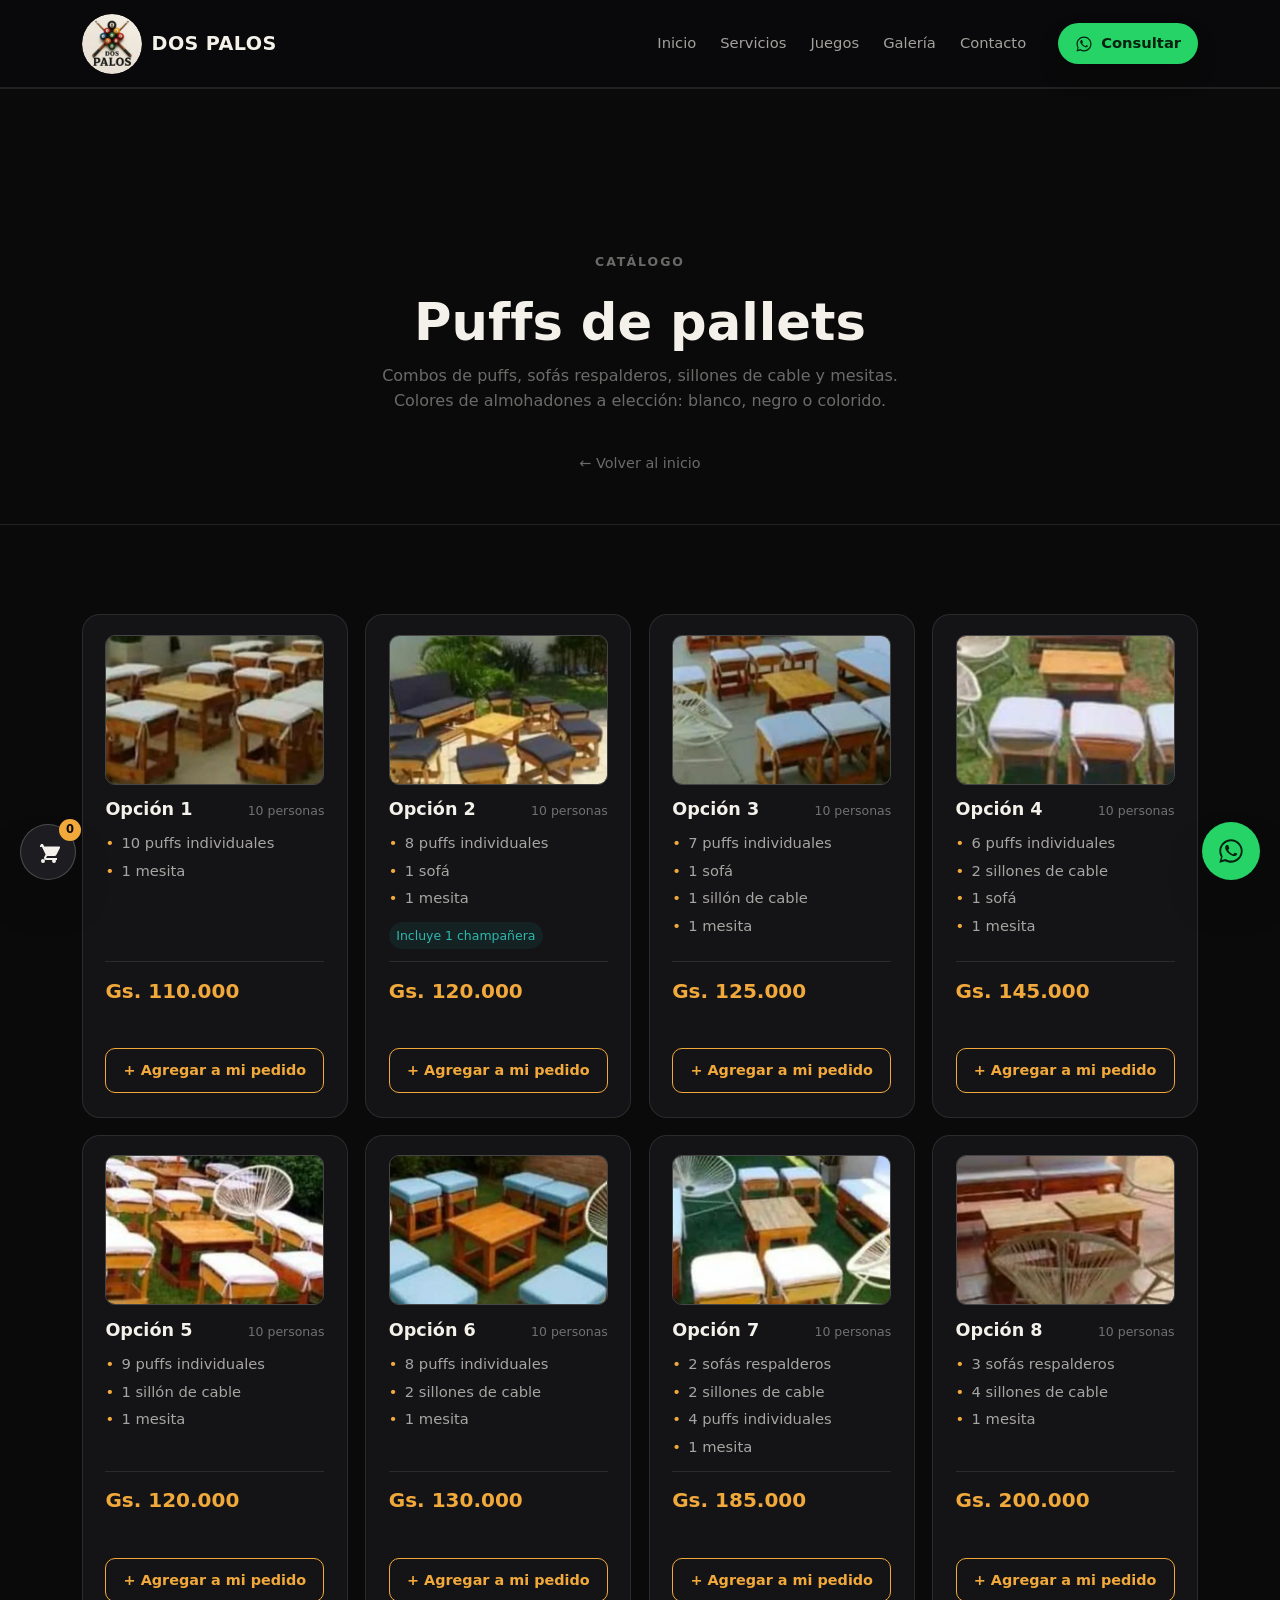
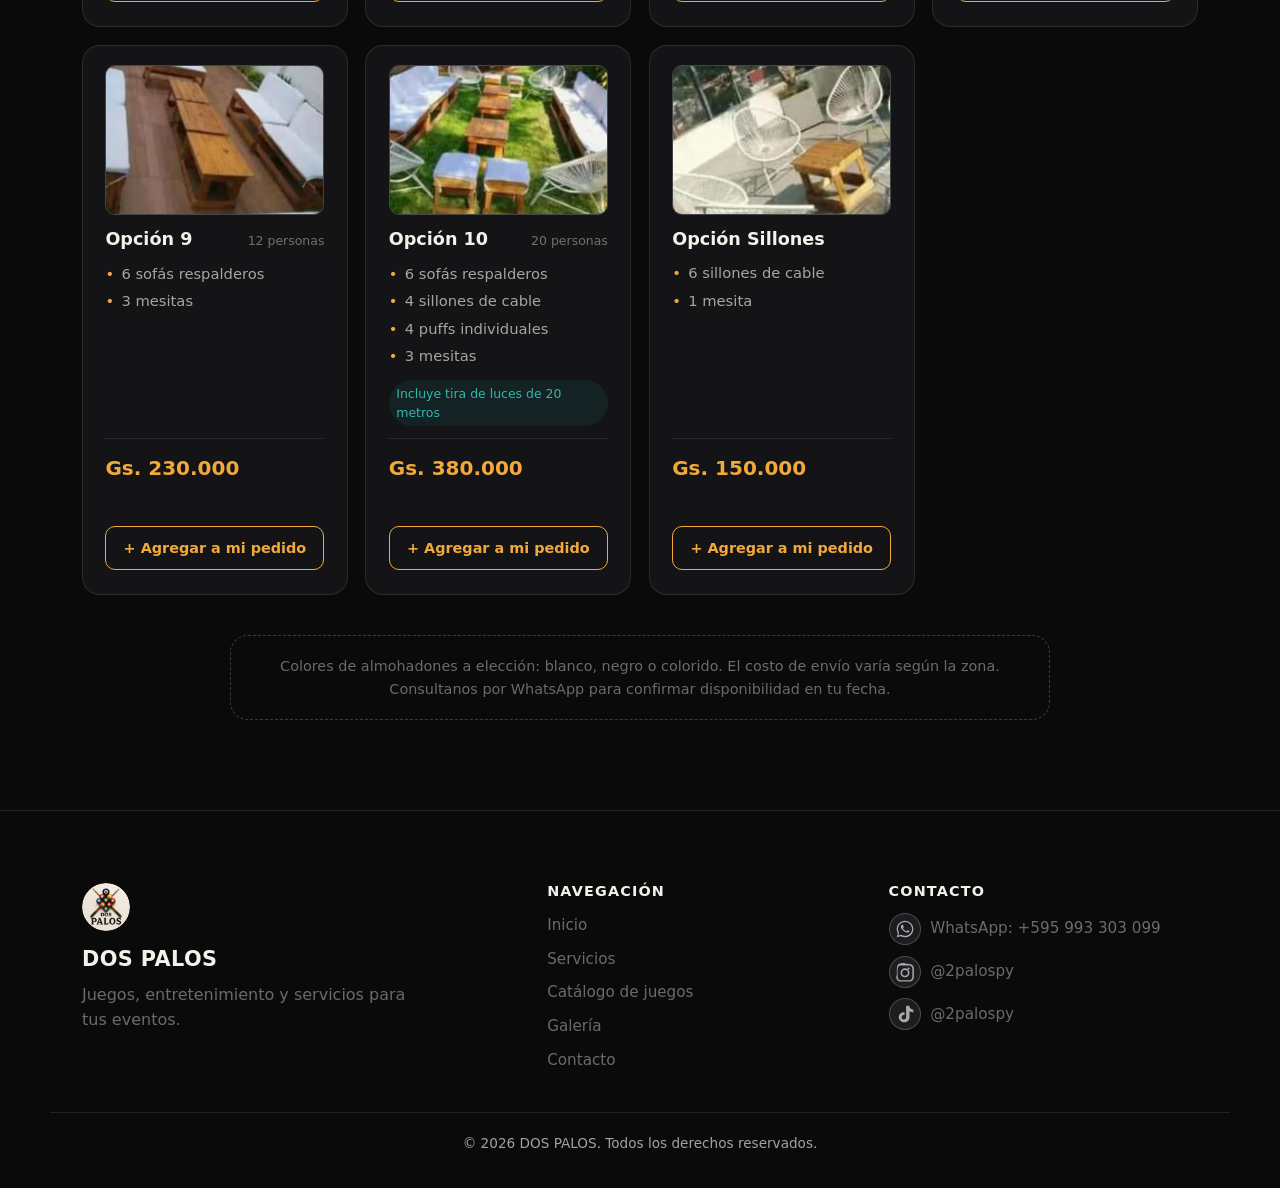
<file: catalogo-puffs.html>
<!DOCTYPE html>
<html lang="es-PY">
<head>
<meta charset="UTF-8">
<meta name="viewport" content="width=device-width, initial-scale=1.0">
<title>Catálogo de Puffs de Pallets | DOS PALOS - Alquiler para Eventos</title>
<meta name="description" content="Opciones de alquiler de puffs de pallets, sofás respalderos, sillones de cable y mesitas para tu evento en Paraguay. Combos desde 10 hasta 20 personas.">
<meta name="keywords" content="alquiler puffs Paraguay, puff de pallet, sillones de cable, sofás para eventos, mobiliario para eventos Paraguay, lounge para fiestas">

<meta property="og:type" content="website">
<meta property="og:title" content="Catálogo de Puffs | DOS PALOS">
<meta property="og:description" content="Combos de puffs de pallets, sofás, sillones de cable y mesitas para tu evento.">
<meta property="og:locale" content="es_PY">
<meta name="theme-color" content="#0A0A0B">

<link rel="stylesheet" href="styles.css">
</head>
<body>

<a class="skip-link" href="#main">Ir al contenido</a>

<!-- ===== HEADER ===== -->
<header class="site-header" id="header">
  <div class="site-header__inner container">
    <a href="index.html" class="brand">
      <span class="brand__mark" aria-hidden="true">
        <img src="img/567178867_17853471231557116_4136609830677038308_n.jpg" alt="" width="50" height="50" />
      </span>
      <span class="brand__name">DOS PALOS</span>
    </a>

    <nav class="main-nav" id="main-nav" aria-label="Navegación principal">
      <ul class="main-nav__list">
        <li><a href="index.html#inicio">Inicio</a></li>
        <li><a href="index.html#servicios">Servicios</a></li>
        <li><a href="catalogo-juegos.html">Juegos</a></li>
        <li><a href="index.html#galeria">Galería</a></li>
        <li><a href="index.html#contacto">Contacto</a></li>
      </ul>
      <a href="https://wa.me/595993303099?text=Hola%20DOS%20PALOS%2C%20quiero%20consultar%20por%20el%20alquiler%20de%20puffs"
         class="btn btn--whatsapp btn--nav" target="_blank" rel="noopener">
        <svg class="icon-wsp" viewBox="0 0 24 24" width="18" height="18" aria-hidden="true"><path fill="currentColor" d="M17.5 14.4c-.3-.1-1.7-.8-1.9-.9-.3-.1-.4-.1-.6.1-.2.3-.7.9-.8 1-.1.2-.3.2-.6.1-.3-.1-1.2-.4-2.3-1.4-.9-.8-1.4-1.7-1.6-2-.2-.3 0-.5.1-.6.1-.1.3-.3.4-.5.1-.1.2-.3.3-.4.1-.2 0-.4 0-.5-.1-.1-.6-1.5-.8-2-.2-.5-.4-.5-.6-.5h-.5c-.2 0-.5.1-.7.3-.2.3-.9.9-.9 2.1 0 1.2.9 2.4 1 2.6.1.2 1.8 2.8 4.4 3.9.6.3 1.1.4 1.5.5.6.2 1.2.2 1.6.1.5-.1 1.5-.6 1.7-1.2.2-.6.2-1.1.2-1.2-.1-.1-.2-.2-.5-.3z"/><path fill="currentColor" d="M12 2C6.5 2 2 6.5 2 12c0 1.9.5 3.6 1.4 5.1L2 22l5.1-1.3c1.4.8 3.1 1.3 4.9 1.3 5.5 0 10-4.5 10-10S17.5 2 12 2zm0 18.2c-1.6 0-3.1-.4-4.4-1.2l-.3-.2-3.3.9.9-3.2-.2-.3C4 14.7 3.6 13.4 3.6 12c0-4.6 3.8-8.4 8.4-8.4s8.4 3.8 8.4 8.4-3.8 8.2-8.4 8.2z"/></svg>
        Consultar
      </a>
    </nav>

    <button class="hamburger" id="hamburger" aria-label="Abrir menú" aria-expanded="false" aria-controls="main-nav">
      <span></span><span></span><span></span>
    </button>
  </div>
</header>

<main id="main">

  <section class="catalog-hero">
    <div class="container">
      <p class="eyebrow">Catálogo</p>
      <h1>Puffs de pallets</h1>
      <p>Combos de puffs, sofás respalderos, sillones de cable y mesitas. Colores de almohadones a elección: blanco, negro o colorido.</p>
      <a href="index.html" class="catalog-back">&larr; Volver al inicio</a>
    </div>
  </section>

  <section class="section">
    <div class="container">
      <div class="combo-grid">

        <article class="combo-card">
          <picture class="combo-card__media">
            <source srcset="img/catalogo/puff-opcion-1.webp" type="image/webp">
            <img src="img/catalogo/puff-opcion-1.jpg" alt="Opción 1: combo de puffs de pallets armado para un evento" width="480" height="480" loading="lazy" decoding="async">
          </picture>
          <div class="combo-card__head">
            <h2 class="combo-card__title">Opción 1</h2>
            <span class="combo-card__capacity">10 personas</span>
          </div>
          <ul class="combo-card__items">
            <li>10 puffs individuales</li>
            <li>1 mesita</li>
          </ul>
          <p class="combo-card__price">Gs. 110.000</p>
          <button type="button" class="combo-card__add" data-cart-item data-id="puff-opcion-1" data-name="Puffs — Opción 1" data-price="110000">+ Agregar a mi pedido</button>
        </article>

        <article class="combo-card">
          <picture class="combo-card__media">
            <source srcset="img/catalogo/puff-opcion-2.webp" type="image/webp">
            <img src="img/catalogo/puff-opcion-2.jpg" alt="Opción 2: combo de puffs de pallets armado para un evento" width="480" height="480" loading="lazy" decoding="async">
          </picture>
          <div class="combo-card__head">
            <h2 class="combo-card__title">Opción 2</h2>
            <span class="combo-card__capacity">10 personas</span>
          </div>
          <ul class="combo-card__items">
            <li>8 puffs individuales</li>
            <li>1 sofá</li>
            <li>1 mesita</li>
          </ul>
          <span class="combo-card__extra">Incluye 1 champañera</span>
          <p class="combo-card__price">Gs. 120.000</p>
          <button type="button" class="combo-card__add" data-cart-item data-id="puff-opcion-2" data-name="Puffs — Opción 2" data-price="120000">+ Agregar a mi pedido</button>
        </article>

        <article class="combo-card">
          <picture class="combo-card__media">
            <source srcset="img/catalogo/puff-opcion-3.webp" type="image/webp">
            <img src="img/catalogo/puff-opcion-3.jpg" alt="Opción 3: combo de puffs de pallets armado para un evento" width="480" height="480" loading="lazy" decoding="async">
          </picture>
          <div class="combo-card__head">
            <h2 class="combo-card__title">Opción 3</h2>
            <span class="combo-card__capacity">10 personas</span>
          </div>
          <ul class="combo-card__items">
            <li>7 puffs individuales</li>
            <li>1 sofá</li>
            <li>1 sillón de cable</li>
            <li>1 mesita</li>
          </ul>
          <p class="combo-card__price">Gs. 125.000</p>
          <button type="button" class="combo-card__add" data-cart-item data-id="puff-opcion-3" data-name="Puffs — Opción 3" data-price="125000">+ Agregar a mi pedido</button>
        </article>

        <article class="combo-card">
          <picture class="combo-card__media">
            <source srcset="img/catalogo/puff-opcion-4.webp" type="image/webp">
            <img src="img/catalogo/puff-opcion-4.jpg" alt="Opción 4: combo de puffs de pallets armado para un evento" width="480" height="480" loading="lazy" decoding="async">
          </picture>
          <div class="combo-card__head">
            <h2 class="combo-card__title">Opción 4</h2>
            <span class="combo-card__capacity">10 personas</span>
          </div>
          <ul class="combo-card__items">
            <li>6 puffs individuales</li>
            <li>2 sillones de cable</li>
            <li>1 sofá</li>
            <li>1 mesita</li>
          </ul>
          <p class="combo-card__price">Gs. 145.000</p>
          <button type="button" class="combo-card__add" data-cart-item data-id="puff-opcion-4" data-name="Puffs — Opción 4" data-price="145000">+ Agregar a mi pedido</button>
        </article>

        <article class="combo-card">
          <picture class="combo-card__media">
            <source srcset="img/catalogo/puff-opcion-5.webp" type="image/webp">
            <img src="img/catalogo/puff-opcion-5.jpg" alt="Opción 5: combo de puffs de pallets armado para un evento" width="480" height="480" loading="lazy" decoding="async">
          </picture>
          <div class="combo-card__head">
            <h2 class="combo-card__title">Opción 5</h2>
            <span class="combo-card__capacity">10 personas</span>
          </div>
          <ul class="combo-card__items">
            <li>9 puffs individuales</li>
            <li>1 sillón de cable</li>
            <li>1 mesita</li>
          </ul>
          <p class="combo-card__price">Gs. 120.000</p>
          <button type="button" class="combo-card__add" data-cart-item data-id="puff-opcion-5" data-name="Puffs — Opción 5" data-price="120000">+ Agregar a mi pedido</button>
        </article>

        <article class="combo-card">
          <picture class="combo-card__media">
            <source srcset="img/catalogo/puff-opcion-6.webp" type="image/webp">
            <img src="img/catalogo/puff-opcion-6.jpg" alt="Opción 6: combo de puffs de pallets armado para un evento" width="480" height="480" loading="lazy" decoding="async">
          </picture>
          <div class="combo-card__head">
            <h2 class="combo-card__title">Opción 6</h2>
            <span class="combo-card__capacity">10 personas</span>
          </div>
          <ul class="combo-card__items">
            <li>8 puffs individuales</li>
            <li>2 sillones de cable</li>
            <li>1 mesita</li>
          </ul>
          <p class="combo-card__price">Gs. 130.000</p>
          <button type="button" class="combo-card__add" data-cart-item data-id="puff-opcion-6" data-name="Puffs — Opción 6" data-price="130000">+ Agregar a mi pedido</button>
        </article>

        <article class="combo-card">
          <picture class="combo-card__media">
            <source srcset="img/catalogo/puff-opcion-7.webp" type="image/webp">
            <img src="img/catalogo/puff-opcion-7.jpg" alt="Opción 7: combo de puffs de pallets armado para un evento" width="480" height="480" loading="lazy" decoding="async">
          </picture>
          <div class="combo-card__head">
            <h2 class="combo-card__title">Opción 7</h2>
            <span class="combo-card__capacity">10 personas</span>
          </div>
          <ul class="combo-card__items">
            <li>2 sofás respalderos</li>
            <li>2 sillones de cable</li>
            <li>4 puffs individuales</li>
            <li>1 mesita</li>
          </ul>
          <p class="combo-card__price">Gs. 185.000</p>
          <button type="button" class="combo-card__add" data-cart-item data-id="puff-opcion-7" data-name="Puffs — Opción 7" data-price="185000">+ Agregar a mi pedido</button>
        </article>

        <article class="combo-card">
          <picture class="combo-card__media">
            <source srcset="img/catalogo/puff-opcion-8.webp" type="image/webp">
            <img src="img/catalogo/puff-opcion-8.jpg" alt="Opción 8: combo de puffs de pallets armado para un evento" width="480" height="480" loading="lazy" decoding="async">
          </picture>
          <div class="combo-card__head">
            <h2 class="combo-card__title">Opción 8</h2>
            <span class="combo-card__capacity">10 personas</span>
          </div>
          <ul class="combo-card__items">
            <li>3 sofás respalderos</li>
            <li>4 sillones de cable</li>
            <li>1 mesita</li>
          </ul>
          <p class="combo-card__price">Gs. 200.000</p>
          <button type="button" class="combo-card__add" data-cart-item data-id="puff-opcion-8" data-name="Puffs — Opción 8" data-price="200000">+ Agregar a mi pedido</button>
        </article>

        <article class="combo-card">
          <picture class="combo-card__media">
            <source srcset="img/catalogo/puff-opcion-9.webp" type="image/webp">
            <img src="img/catalogo/puff-opcion-9.jpg" alt="Opción 9: combo de puffs de pallets armado para un evento" width="480" height="480" loading="lazy" decoding="async">
          </picture>
          <div class="combo-card__head">
            <h2 class="combo-card__title">Opción 9</h2>
            <span class="combo-card__capacity">12 personas</span>
          </div>
          <ul class="combo-card__items">
            <li>6 sofás respalderos</li>
            <li>3 mesitas</li>
          </ul>
          <p class="combo-card__price">Gs. 230.000</p>
          <button type="button" class="combo-card__add" data-cart-item data-id="puff-opcion-9" data-name="Puffs — Opción 9" data-price="230000">+ Agregar a mi pedido</button>
        </article>

        <article class="combo-card">
          <picture class="combo-card__media">
            <source srcset="img/catalogo/puff-opcion-10.webp" type="image/webp">
            <img src="img/catalogo/puff-opcion-10.jpg" alt="Opción 10: combo de puffs de pallets armado para un evento" width="480" height="480" loading="lazy" decoding="async">
          </picture>
          <div class="combo-card__head">
            <h2 class="combo-card__title">Opción 10</h2>
            <span class="combo-card__capacity">20 personas</span>
          </div>
          <ul class="combo-card__items">
            <li>6 sofás respalderos</li>
            <li>4 sillones de cable</li>
            <li>4 puffs individuales</li>
            <li>3 mesitas</li>
          </ul>
          <span class="combo-card__extra">Incluye tira de luces de 20 metros</span>
          <p class="combo-card__price">Gs. 380.000</p>
          <button type="button" class="combo-card__add" data-cart-item data-id="puff-opcion-10" data-name="Puffs — Opción 10" data-price="380000">+ Agregar a mi pedido</button>
        </article>

        <article class="combo-card">
          <picture class="combo-card__media">
            <source srcset="img/catalogo/puff-opcion-sillones.webp" type="image/webp">
            <img src="img/catalogo/puff-opcion-sillones.jpg" alt="Opción Sillones: combo de puffs de pallets armado para un evento" width="480" height="480" loading="lazy" decoding="async">
          </picture>
          <div class="combo-card__head">
            <h2 class="combo-card__title">Opción Sillones</h2>
          </div>
          <ul class="combo-card__items">
            <li>6 sillones de cable</li>
            <li>1 mesita</li>
          </ul>
          <p class="combo-card__price">Gs. 150.000</p>
          <button type="button" class="combo-card__add" data-cart-item data-id="puff-opcion-sillones" data-name="Puffs — Opción Sillones" data-price="150000">+ Agregar a mi pedido</button>
        </article>

      </div>

      <p class="catalog-note">
        Colores de almohadones a elección: blanco, negro o colorido.
        El costo de envío varía según la zona. Consultanos por WhatsApp para confirmar disponibilidad en tu fecha.
      </p>
    </div>
  </section>

</main>

<!-- ===== FOOTER ===== -->
<footer class="site-footer">
  <div class="container site-footer__grid">
    <div class="site-footer__brand">
      <span class="brand__mark brand__mark--footer" aria-hidden="true">
        <img src="img/567178867_17853471231557116_4136609830677038308_n.jpg" alt="" width="48" height="48" loading="lazy">
      </span>
      <span class="brand__name">DOS PALOS</span>
      <p>Juegos, entretenimiento y servicios para tus eventos.</p>
    </div>

    <div class="site-footer__col">
      <h3>Navegación</h3>
      <ul>
        <li><a href="index.html#inicio">Inicio</a></li>
        <li><a href="index.html#servicios">Servicios</a></li>
        <li><a href="catalogo-juegos.html">Catálogo de juegos</a></li>
        <li><a href="index.html#galeria">Galería</a></li>
        <li><a href="index.html#contacto">Contacto</a></li>
      </ul>
    </div>

    <div class="site-footer__col">
      <h3>Contacto</h3>
      <ul>
        <li><a href="https://wa.me/595993303099" target="_blank" rel="noopener" class="footer-social">
          <span class="footer-social__icon footer-social__icon--wsp" aria-hidden="true">
            <svg viewBox="0 0 24 24" width="20" height="20"><path fill="currentColor" d="M17.5 14.4c-.3-.1-1.7-.8-1.9-.9-.3-.1-.4-.1-.6.1-.2.3-.7.9-.8 1-.1.2-.3.2-.6.1-.3-.1-1.2-.4-2.3-1.4-.9-.8-1.4-1.7-1.6-2-.2-.3 0-.5.1-.6.1-.1.3-.3.4-.5.1-.1.2-.3.3-.4.1-.2 0-.4 0-.5-.1-.1-.6-1.5-.8-2-.2-.5-.4-.5-.6-.5h-.5c-.2 0-.5.1-.7.3-.2.3-.9.9-.9 2.1 0 1.2.9 2.4 1 2.6.1.2 1.8 2.8 4.4 3.9.6.3 1.1.4 1.5.5.6.2 1.2.2 1.6.1.5-.1 1.5-.6 1.7-1.2.2-.6.2-1.1.2-1.2-.1-.1-.2-.2-.5-.3z"/><path fill="currentColor" d="M12 2C6.5 2 2 6.5 2 12c0 1.9.5 3.6 1.4 5.1L2 22l5.1-1.3c1.4.8 3.1 1.3 4.9 1.3 5.5 0 10-4.5 10-10S17.5 2 12 2zm0 18.2c-1.6 0-3.1-.4-4.4-1.2l-.3-.2-3.3.9.9-3.2-.2-.3C4 14.7 3.6 13.4 3.6 12c0-4.6 3.8-8.4 8.4-8.4s8.4 3.8 8.4 8.4-3.8 8.2-8.4 8.2z"/></svg>
          </span>
          WhatsApp: +595 993 303 099
        </a></li>
        <li><a href="https://instagram.com/2palospy" target="_blank" rel="noopener" class="footer-social footer-social--instagram">
          <span class="footer-social__icon footer-social__icon--ig" aria-hidden="true">
            <svg viewBox="0 0 24 24" width="20" height="20"><path fill="currentColor" d="M12 2.2c3.2 0 3.58.01 4.85.07 1.17.05 1.97.24 2.43.4a4.9 4.9 0 0 1 1.77 1.15 4.9 4.9 0 0 1 1.15 1.77c.16.46.35 1.26.4 2.43.06 1.27.07 1.65.07 4.85s-.01 3.58-.07 4.85c-.05 1.17-.24 1.97-.4 2.43a4.9 4.9 0 0 1-1.15 1.77 4.9 4.9 0 0 1-1.77 1.15c-.46.16-1.26.35-2.43.4-1.27.06-1.65.07-4.85.07s-3.58-.01-4.85-.07c-1.17-.05-1.97-.24-2.43-.4a4.9 4.9 0 0 1-1.77-1.15 4.9 4.9 0 0 1-1.15-1.77c-.16-.46-.35-1.26-.4-2.43C2.21 15.58 2.2 15.2 2.2 12s.01-3.58.07-4.85c.05-1.17.24-1.97.4-2.43a4.9 4.9 0 0 1 1.15-1.77A4.9 4.9 0 0 1 5.59 1.8c.46-.16 1.26-.35 2.43-.4C9.29 1.34 9.67 1.33 12 1.33Zm0 1.98c-3.16 0-3.51.01-4.75.07-.96.04-1.48.2-1.83.34-.46.18-.79.39-1.13.73-.34.34-.55.67-.73 1.13-.14.35-.3.87-.34 1.83-.06 1.24-.07 1.59-.07 4.75s.01 3.51.07 4.75c.04.96.2 1.48.34 1.83.18.46.39.79.73 1.13.34.34.67.55 1.13.73.35.14.87.3 1.83.34 1.24.06 1.59.07 4.75.07s3.51-.01 4.75-.07c.96-.04 1.48-.2 1.83-.34.46-.18.79-.39 1.13-.73.34-.34.55-.67.73-1.13.14-.35.3-.87.34-1.83.06-1.24.07-1.59.07-4.75s-.01-3.51-.07-4.75c-.04-.96-.2-1.48-.34-1.83a3 3 0 0 0-.73-1.13 3 3 0 0 0-1.13-.73c-.35-.14-.87-.3-1.83-.34-1.24-.06-1.59-.07-4.75-.07Zm0 3.4a5.42 5.42 0 1 1 0 10.84 5.42 5.42 0 0 1 0-10.84Zm0 1.98a3.44 3.44 0 1 0 0 6.88 3.44 3.44 0 0 0 0-6.88Zm5.64-1.7a1.27 1.27 0 1 1-2.53 0 1.27 1.27 0 0 1 2.53 0Z"/></svg>
          </span>
          @2palospy
        </a></li>
        <li><a href="https://tiktok.com/@2palospy" target="_blank" rel="noopener" class="footer-social footer-social--tiktok">
          <span class="footer-social__icon footer-social__icon--tiktok" aria-hidden="true">
            <svg viewBox="0 0 24 24" width="20" height="20"><path fill="currentColor" d="M16.7 2h-3.4v13.9c0 1.5-1.2 2.7-2.7 2.7a2.7 2.7 0 0 1-2.7-2.7 2.7 2.7 0 0 1 2.7-2.7c.3 0 .6.05.9.13v-3.5c-.3-.04-.6-.06-.9-.06-3.4 0-6.1 2.75-6.1 6.13S7.9 22 11.3 22s6.1-2.75 6.1-6.13V8.8a8.3 8.3 0 0 0 4.6 1.4V6.8a4.9 4.9 0 0 1-3.4-1.4A4.9 4.9 0 0 1 17.2 2h-.5Z"/></svg>
          </span>
          @2palospy
        </a></li>
      </ul>
    </div>
  </div>
  <div class="site-footer__bottom container">
    <p>© <span id="year"></span> DOS PALOS. Todos los derechos reservados.</p>
  </div>
</footer>

<!-- ===== CARRITO DE SELECCIÓN ===== -->
<div class="cart-overlay" id="cartOverlay"></div>
<div class="cart-panel" id="cartPanel" aria-hidden="true">
  <div class="cart-panel__inner">
    <div class="cart-panel__head">
      <h3>Tu selección</h3>
      <button type="button" class="cart-panel__close" id="cartClose" aria-label="Cerrar carrito">&times;</button>
    </div>
    <div class="cart-panel__list" id="cartList">
      <p class="cart-panel__empty" id="cartEmpty">Todavía no agregaste nada. Elegí las opciones que te interesan y tocá "Agregar a mi pedido".</p>
    </div>
    <div class="cart-panel__footer">
      <div class="cart-panel__total">
        <span>Total estimado</span>
        <strong id="cartTotal">Gs. 0</strong>
      </div>
      <button type="button" class="btn btn--whatsapp btn--lg cart-panel__cta" id="cartWhatsapp" disabled>
        <svg class="icon-wsp" viewBox="0 0 24 24" width="20" height="20" aria-hidden="true"><path fill="currentColor" d="M17.5 14.4c-.3-.1-1.7-.8-1.9-.9-.3-.1-.4-.1-.6.1-.2.3-.7.9-.8 1-.1.2-.3.2-.6.1-.3-.1-1.2-.4-2.3-1.4-.9-.8-1.4-1.7-1.6-2-.2-.3 0-.5.1-.6.1-.1.3-.3.4-.5.1-.1.2-.3.3-.4.1-.2 0-.4 0-.5-.1-.1-.6-1.5-.8-2-.2-.5-.4-.5-.6-.5h-.5c-.2 0-.5.1-.7.3-.2.3-.9.9-.9 2.1 0 1.2.9 2.4 1 2.6.1.2 1.8 2.8 4.4 3.9.6.3 1.1.4 1.5.5.6.2 1.2.2 1.6.1.5-.1 1.5-.6 1.7-1.2.2-.6.2-1.1.2-1.2-.1-.1-.2-.2-.5-.3z"/><path fill="currentColor" d="M12 2C6.5 2 2 6.5 2 12c0 1.9.5 3.6 1.4 5.1L2 22l5.1-1.3c1.4.8 3.1 1.3 4.9 1.3 5.5 0 10-4.5 10-10S17.5 2 12 2zm0 18.2c-1.6 0-3.1-.4-4.4-1.2l-.3-.2-3.3.9.9-3.2-.2-.3C4 14.7 3.6 13.4 3.6 12c0-4.6 3.8-8.4 8.4-8.4s8.4 3.8 8.4 8.4-3.8 8.2-8.4 8.2z"/></svg>
        Solicitar por WhatsApp
      </button>
      <button type="button" class="cart-panel__clear" id="cartClear" hidden>Vaciar selección</button>
    </div>
  </div>
</div>
<button type="button" class="cart-float" id="cartFloat" aria-label="Ver mi selección">
  <svg viewBox="0 0 24 24" width="24" height="24" aria-hidden="true"><path fill="currentColor" d="M7 4h-2l-1 2v1h2l3.6 7.59-1.35 2.44C7.52 18.37 8.48 20 10 20h11v-2H10l1.1-2h7.45c.75 0 1.41-.41 1.75-1.03L23.9 7.94A1 1 0 0 0 23 6.5H8.21l-.94-2H7zM7 19a2 2 0 1 0 0 4 2 2 0 0 0 0-4zm11 0a2 2 0 1 0 0 4 2 2 0 0 0 0-4z"/></svg>
  <span class="cart-float__badge" id="cartBadge" hidden>0</span>
</button>

<!-- ===== WHATSAPP FLOTANTE ===== -->

<a href="https://wa.me/595993303099?text=Hola%20DOS%20PALOS%2C%20quiero%20consultar%20por%20el%20alquiler%20de%20puffs"
   class="wsp-float" target="_blank" rel="noopener" aria-label="Consultar por WhatsApp">
  <svg viewBox="0 0 24 24" width="28" height="28" aria-hidden="true"><path fill="currentColor" d="M17.5 14.4c-.3-.1-1.7-.8-1.9-.9-.3-.1-.4-.1-.6.1-.2.3-.7.9-.8 1-.1.2-.3.2-.6.1-.3-.1-1.2-.4-2.3-1.4-.9-.8-1.4-1.7-1.6-2-.2-.3 0-.5.1-.6.1-.1.3-.3.4-.5.1-.1.2-.3.3-.4.1-.2 0-.4 0-.5-.1-.1-.6-1.5-.8-2-.2-.5-.4-.5-.6-.5h-.5c-.2 0-.5.1-.7.3-.2.3-.9.9-.9 2.1 0 1.2.9 2.4 1 2.6.1.2 1.8 2.8 4.4 3.9.6.3 1.1.4 1.5.5.6.2 1.2.2 1.6.1.5-.1 1.5-.6 1.7-1.2.2-.6.2-1.1.2-1.2-.1-.1-.2-.2-.5-.3z"/><path fill="currentColor" d="M12 2C6.5 2 2 6.5 2 12c0 1.9.5 3.6 1.4 5.1L2 22l5.1-1.3c1.4.8 3.1 1.3 4.9 1.3 5.5 0 10-4.5 10-10S17.5 2 12 2zm0 18.2c-1.6 0-3.1-.4-4.4-1.2l-.3-.2-3.3.9.9-3.2-.2-.3C4 14.7 3.6 13.4 3.6 12c0-4.6 3.8-8.4 8.4-8.4s8.4 3.8 8.4 8.4-3.8 8.2-8.4 8.2z"/></svg>
</a>

<script src="script.js"></script>
</body>
</html>
</file>
<file: styles.css>
/* =========================================================
   DOS PALOS — landing page
   Estilo editorial oscuro inspirado en Vanta Supply:
   fondo casi negro continuo, tipografía grande, secciones
   numeradas (§0X), tarjetas con borde fino, acento de color
   usado con moderación.
========================================================= */
:root{
  /* color base — oscuro continuo */
  --bg:#0A0A0B;
  --bg-raised:#141417;
  --bg-raised-2:#1C1C21;
  --line:rgba(243,241,234,0.10);
  --line-strong:rgba(243,241,234,0.22);

  --ink:#F3F1EA;
  --ink-soft:rgba(243,241,234,0.66);
  --ink-faint:rgba(243,241,234,0.42);

  /* acentos — usados con moderación, no como fondo */
  --gold:#F2A93B;
  --pink:#D6336C;
  --pink-dark:#B02457;
  --teal:#2FB8AE;
  --whatsapp:#25D366;
  --whatsapp-dark:#1DA851;

  --white:#FFFFFF;
  --night:#0A0A0B; /* alias usado por el header/occasions existentes */

  /* type */
  --font-display:'Baloo 2', system-ui, sans-serif;
  --font-body:'Work Sans', system-ui, sans-serif;

  /* layout */
  --container-w:1180px;
  --radius-sm:10px;
  --radius-md:18px;
  --radius-lg:32px;
  --gap:clamp(1rem, 2vw, 1.75rem);

  --shadow-soft: 0 12px 30px -14px rgba(0,0,0,0.55);
  --shadow-lift: 0 24px 48px -18px rgba(0,0,0,0.7);
}

/* =========================================================
   Reset
========================================================= */
*,*::before,*::after{ box-sizing:border-box; }
html{ scroll-behavior:smooth; max-width:100%; overflow-x:hidden; }
section[id], main [id]{ scroll-margin-top:84px; }
@media (prefers-reduced-motion: reduce){
  html{ scroll-behavior:auto; }
  *,*::before,*::after{ animation-duration:0.01ms !important; animation-iteration-count:1 !important; transition-duration:0.01ms !important; }
}
body{
  margin:0;
  width:100%;
  max-width:100%;
  overflow-x:hidden;
  font-family:var(--font-body);
  color:var(--ink-soft);
  background:var(--bg);
  -webkit-font-smoothing:antialiased;
  line-height:1.55;
}
img{ max-width:100%; display:block; }
a{ color:inherit; text-decoration:none; }
ul,ol{ margin:0; padding:0; list-style:none; }
h1,h2,h3{ font-family:var(--font-display); margin:0 0 0.5em; line-height:1.12; color:var(--ink); font-weight:700; }
p{ margin:0 0 1em; color:var(--ink-soft); }
button{ font:inherit; background:none; border:none; cursor:pointer; color:inherit; }

.container{
  width:100%;
  max-width:var(--container-w);
  margin-inline:auto;
  padding-inline:clamp(1.25rem, 4vw, 2rem);
}

.skip-link{
  position:absolute; left:-999px; top:0; background:var(--gold); color:var(--bg);
  padding:0.75rem 1.25rem; z-index:999; border-radius:0 0 var(--radius-sm) 0; font-weight:700;
}
.skip-link:focus{ left:0; }

:focus-visible{ outline:2px solid var(--gold); outline-offset:2px; }

/* =========================================================
   Eyebrow — etiquetas de sección numeradas
========================================================= */
.eyebrow{
  display:inline-block;
  font-family:var(--font-body); font-weight:700; font-size:0.78rem;
  letter-spacing:0.16em; text-transform:uppercase;
  color:var(--gold); margin-bottom:1rem;
}
.eyebrow--light{ color:rgba(255,255,255,0.85); }

/* =========================================================
   Buttons
========================================================= */
.btn{
  display:inline-flex; align-items:center; gap:0.55em;
  font-family:var(--font-display); font-weight:600;
  padding:0.85em 1.5em; border-radius:999px;
  transition:transform 0.18s ease, box-shadow 0.18s ease, background-color 0.18s ease, border-color 0.18s ease;
  white-space:nowrap;
}
.btn--lg{ padding:1em 1.9em; font-size:1.05rem; }
.btn--whatsapp{ background:var(--whatsapp); color:#06210F; box-shadow:var(--shadow-soft); }
.btn--whatsapp:hover{ background:var(--whatsapp-dark); transform:translateY(-2px); box-shadow:var(--shadow-lift); }
.btn--ghost{ background:transparent; color:var(--ink); border:1px solid var(--line-strong); }
.btn--ghost:hover{ background:rgba(255,255,255,0.06); border-color:var(--ink); }
.btn--nav{ padding:0.6em 1.15em; font-size:0.92rem; }

@media (max-width:420px){
  .btn{ white-space:normal; text-align:center; max-width:100%; }
  .hero__actions .btn, .cta-band .btn{ width:100%; justify-content:center; }
}

/* =========================================================
   Header
========================================================= */
.site-header{
  position:sticky; top:0; z-index:100;
  background:rgba(10,10,11,0.82);
  backdrop-filter:blur(10px);
  border-bottom:1px solid var(--line);
}
.site-header__inner{
  display:flex; align-items:center; justify-content:space-between;
  padding-block:0.85rem;
}
.brand{ display:flex; align-items:center; gap:0.6rem; color:var(--ink); }
.brand__mark{ color:var(--gold); display:flex; border-radius:50%; overflow:hidden; flex-shrink:0; }
.brand__mark img{ width:60px; height:60px; object-fit:cover; border-radius:50%; }
.brand__name{ font-family:var(--font-display); font-weight:700; font-size:1.2rem; letter-spacing:0.02em; color:var(--ink); }

.main-nav{ display:flex; align-items:center; gap:2rem; }
.main-nav__list{ display:flex; gap:1.5rem; }
.main-nav__list a{ color:var(--ink-soft); font-weight:500; font-size:0.92rem; transition:color 0.15s ease; }
.main-nav__list a:hover{ color:var(--gold); }

.hamburger{
  display:none; flex-direction:column; justify-content:center; gap:5px;
  width:40px; height:40px; padding:8px;
}
.hamburger span{ display:block; height:2px; width:100%; background:var(--ink); border-radius:2px; transition:transform 0.25s ease, opacity 0.25s ease; }
.hamburger[aria-expanded="true"] span:nth-child(1){ transform:translateY(7px) rotate(45deg); }
.hamburger[aria-expanded="true"] span:nth-child(2){ opacity:0; }
.hamburger[aria-expanded="true"] span:nth-child(3){ transform:translateY(-7px) rotate(-45deg); }

@media (max-width: 880px){
  .hamburger{ display:flex; }
  .main-nav{
    position:fixed; inset:64px 0 0 0; height:calc(100vh - 64px);
    flex-direction:column; align-items:flex-start; justify-content:flex-start;
    background:var(--bg); padding:2rem clamp(1.25rem,6vw,2rem);
    transform:translateX(100%); transition:transform 0.3s ease;
    gap:2rem; border-top:1px solid var(--line);
  }
  .main-nav.is-open{ transform:translateX(0); }
  .main-nav__list{ flex-direction:column; gap:1.5rem; width:100%; }
  .main-nav__list a{ font-size:1.2rem; }
  .btn--nav{ width:100%; justify-content:center; }
}

/* =========================================================
   Parallax band — bloque reutilizable de fondo fijo a pantalla
   completa para secciones tipo hero / franja de contexto / CTA
========================================================= */
.parallax-band{ position:relative; overflow:hidden; isolation:isolate; }
.parallax-band__bg{
  position:absolute; inset:0; z-index:0;
  background-size:cover; background-position:center; background-repeat:no-repeat;
  background-attachment:fixed; /* fondo fijo mientras el contenido se desplaza encima */
  transform:scale(1.08); /* evita bordes visibles al usar background-attachment:fixed */
  filter:saturate(1.05) contrast(1.02) brightness(1.05);
  will-change:transform;
}
.parallax-band__overlay{ position:absolute; inset:0; z-index:1; }
.parallax-band__content{ position:relative; z-index:2; }

/* Los fondos "fixed" no son fiables en iOS/touch: se reemplazan por scroll normal
   y el parallax sutil lo aporta el JS (translateY) en esos dispositivos. */
@media (hover:none), (pointer:coarse){
  .parallax-band__bg{ background-attachment:scroll; transform:scale(1.02); }
}
@media (prefers-reduced-motion:reduce){
  .parallax-band__bg{ background-attachment:scroll; transform:none !important; }
}

/* =========================================================
   Hero — se funde con el fondo oscuro de la página
========================================================= */
.hero{
  min-height:min(92vh, 780px);
  display:flex; align-items:center; justify-content:center;
  color:var(--ink); text-align:center;
}
.hero__scrim{
  background:linear-gradient(180deg, rgba(10,10,11,0.42) 0%, rgba(10,10,11,0.6) 55%, var(--bg) 100%);
}
.hero__confetti{ position:absolute; inset:0; z-index:1; pointer-events:none; overflow:hidden; }
.confetti{
  position:absolute; width:10px; height:16px; border-radius:3px; opacity:0.7;
  animation:drift 9s ease-in-out infinite;
}
.confetti--1{ top:12%; left:8%; background:var(--gold); animation-delay:0s; }
.confetti--2{ top:22%; left:82%; background:var(--pink); animation-delay:1.5s; transform:rotate(20deg); }
.confetti--3{ top:55%; left:18%; background:var(--teal); animation-delay:3s; transform:rotate(-15deg); }
.confetti--4{ top:8%; left:48%; background:var(--pink); animation-delay:4.5s; }
.confetti--5{ top:65%; left:70%; background:var(--gold); animation-delay:2s; transform:rotate(35deg); }
@keyframes drift{
  0%,100%{ transform:translateY(0) rotate(0deg); }
  50%{ transform:translateY(18px) rotate(12deg); }
}

.hero__content{ position:relative; z-index:2; padding-block:clamp(3rem, 8vw, 5rem); max-width:760px; margin-inline:auto; display:flex; flex-direction:column; align-items:center; }
.hero__title{
  font-size:clamp(2.4rem, 6vw, 4.4rem);
  color:var(--ink);
  max-width:14ch;
  letter-spacing:-0.01em;
}
.hero__subtitle{
  font-size:clamp(1.05rem, 2vw, 1.25rem);
  color:var(--ink-soft);
  max-width:46ch;
  margin-inline:auto;
}
.hero__actions{ display:flex; flex-wrap:wrap; justify-content:center; gap:1rem; margin-top:1.75rem; }
.hero__trust{
  margin-top:2.5rem; padding-top:1.5rem; border-top:1px solid var(--line);
  font-size:0.85rem; letter-spacing:0.03em; color:var(--ink-faint);
}

/* =========================================================
   Section heading
========================================================= */
.section-heading{ max-width:620px; margin-bottom:clamp(2rem,4vw,3rem); }
.section-heading h2{ font-size:clamp(1.7rem, 3.2vw, 2.5rem); }
.section-heading--center{ margin-inline:auto; text-align:center; max-width:700px; }
.section-heading__note{ font-size:0.85rem; font-style:italic; opacity:0.6; }

section{ padding-block:clamp(3.5rem, 7vw, 6rem); border-top:1px solid var(--line); }
.hero{ border-top:none; }

/* =========================================================
   Benefits
========================================================= */
.benefits{ background:var(--bg); }
.benefits__intro{ max-width:640px; margin-bottom:clamp(2rem,4vw,3rem); }
.benefits__grid{ display:grid; grid-template-columns:repeat(3, 1fr); gap:var(--gap); }
.benefit-card{
  background:var(--bg-raised); border:1px solid var(--line); border-radius:var(--radius-md);
  padding:clamp(1.5rem,3vw,2.2rem);
  transition:border-color 0.2s ease, transform 0.2s ease;
}
.benefit-card:hover{ border-color:var(--line-strong); transform:translateY(-3px); }
.benefit-card__icon{ font-size:1.9rem; display:inline-flex; align-items:center; justify-content:center;
  width:48px; height:48px; border-radius:50%; background:var(--bg-raised-2); margin-bottom:1rem; }
.benefit-card h3{ font-size:1.1rem; margin-bottom:0.4em; }
.benefit-card p{ margin:0; }

@media (max-width:760px){
  .benefits__grid{ grid-template-columns:1fr; }
}

/* =========================================================
   Services
========================================================= */
.services{ background:var(--bg); }
.services__grid{
  display:grid; grid-template-columns:repeat(3, 1fr); gap:var(--gap);
}
.service-card{
  background:var(--bg-raised); border:1px solid var(--line); border-radius:var(--radius-md); overflow:hidden;
  display:flex; flex-direction:column;
  transition:transform 0.2s ease, border-color 0.2s ease;
}
.service-card:hover{ transform:translateY(-4px); border-color:var(--gold); }
.service-card__media{ aspect-ratio:4/3; overflow:hidden; border-bottom:1px solid var(--line); }
.service-card__media img{ width:100%; height:100%; object-fit:cover; filter:saturate(0.9); transition:filter 0.3s ease; }
.service-card:hover .service-card__media img{ filter:saturate(1.1); }
.service-card__body{ padding:1.4rem 1.5rem 1.6rem; display:flex; flex-direction:column; gap:0.35rem; }
.service-card__body h3{ font-size:1.15rem; color:var(--ink); }
.service-card__cta{
  margin-top:0.6rem; font-weight:700; color:var(--gold);
  align-self:flex-start; transition:color 0.15s ease;
}
.service-card__cta:hover{ color:var(--pink); }

@media (max-width:960px){
  .services__grid{ grid-template-columns:repeat(2, 1fr); }
}
@media (max-width:600px){
  .services__grid{ grid-template-columns:repeat(3, 1fr); gap:0.5rem; }
  .service-card{ border-radius:var(--radius-sm); }
  .service-card__media{ aspect-ratio:1/1; }
  .service-card__body{ padding:0.55rem 0.5rem 0.65rem; gap:0.2rem; }
  .service-card__body h3{ font-size:0.72rem; line-height:1.25; }
  .service-card__body p{ display:none; }
  .service-card__cta{ font-size:0.7rem; margin-top:0.2rem; }
}
@media (max-width:360px){
  .services__grid{ gap:0.4rem; }
  .service-card__body{ padding:0.45rem 0.4rem 0.55rem; }
  .service-card__body h3{ font-size:0.66rem; }
  .service-card__cta{ font-size:0.62rem; }
}

/* =========================================================
   Occasions
========================================================= */
.occasions{ padding-block:clamp(5rem, 12vw, 8rem); }
.occasions__overlay{ background:linear-gradient(180deg, rgba(10,10,11,0.45) 0%, rgba(10,10,11,0.62) 100%); }
.occasions__grid{
  display:flex; flex-wrap:wrap; justify-content:center; gap:0.9rem;
}
.occasion-chip{
  display:flex; align-items:center; gap:0.6rem;
  background:var(--bg-raised); color:var(--ink);
  padding:0.75rem 1.3rem; border-radius:999px; font-weight:500;
  border:1px solid var(--line);
  transition:border-color 0.2s ease;
}
.occasion-chip:hover{ border-color:var(--gold); }
.occasion-chip span{ font-size:1.2rem; }

/* =========================================================
   Gallery — grilla tipo "contact sheet"
========================================================= */
.gallery{ background:var(--bg); }
.gallery__grid{
  display:grid;
  grid-template-columns:repeat(6, 1fr);
  grid-template-rows:repeat(5, 1fr);
  gap:2px; height:clamp(380px, 90vw, 620px);
  padding:0 clamp(1.25rem,4vw,2rem) 1rem;
}
.gallery__item{ margin:0; overflow:hidden; border:1px solid var(--line); position:relative; }
/* Mosaico: grande arriba-izq, dos apiladas arriba-der, angosta + ancha abajo */
.gallery__item--1{ grid-column:1 / 4; grid-row:1 / 4; }
.gallery__item--2{ grid-column:4 / 7; grid-row:1 / 3; }
.gallery__item--3{ grid-column:4 / 7; grid-row:3 / 4; }
.gallery__item--4{ grid-column:1 / 3; grid-row:4 / 6; }
.gallery__item--5{ grid-column:3 / 7; grid-row:4 / 6; }
.gallery__zoom{ display:block; width:100%; height:100%; padding:0; cursor:zoom-in; position:relative; }
.gallery__zoom::after{
  content:'\002B'; /* + */
  position:absolute; top:50%; left:50%; transform:translate(-50%,-50%) scale(0.6);
  width:44px; height:44px; border-radius:50%; display:flex; align-items:center; justify-content:center;
  background:rgba(10,10,11,0.65); color:var(--ink); font-size:1.6rem; line-height:1;
  opacity:0; transition:opacity 0.25s ease, transform 0.25s ease; pointer-events:none;
}
.gallery__zoom:hover::after, .gallery__zoom:focus-visible::after{ opacity:1; transform:translate(-50%,-50%) scale(1); }
.gallery__item img{ width:100%; height:100%; object-fit:cover; filter:grayscale(0.35) saturate(0.9); transition:transform 0.4s ease, filter 0.4s ease; }
.gallery__zoom:hover img, .gallery__zoom:focus-visible img{ transform:scale(1.06); filter:grayscale(0) saturate(1.1); }

@media (min-width:960px){
  .gallery__grid{ height:clamp(420px, 45vw, 560px); }
}

/* Lightbox */
.lightbox{
  position:fixed; inset:0; z-index:300;
  display:flex; align-items:center; justify-content:center;
  background:rgba(6,6,7,0.92); backdrop-filter:blur(4px);
  opacity:0; visibility:hidden; transition:opacity 0.25s ease, visibility 0.25s ease;
  padding:clamp(1rem,5vw,3rem);
}
.lightbox.is-open{ opacity:1; visibility:visible; }
.lightbox__figure{ margin:0; max-width:min(92vw, 1100px); max-height:88vh; }
.lightbox__img{
  max-width:100%; max-height:88vh; width:auto; height:auto;
  border-radius:var(--radius-sm); box-shadow:var(--shadow-lift);
  object-fit:contain;
}
.lightbox__close{
  position:absolute; top:clamp(0.75rem,3vw,1.75rem); right:clamp(0.75rem,3vw,1.75rem);
  width:44px; height:44px; border-radius:50%;
  display:flex; align-items:center; justify-content:center;
  background:rgba(255,255,255,0.08); color:var(--ink); font-size:1.6rem; line-height:1;
  border:1px solid var(--line-strong); transition:background-color 0.2s ease, border-color 0.2s ease;
}
.lightbox__close:hover{ background:rgba(255,255,255,0.16); border-color:var(--ink); }

/* =========================================================
   Steps
========================================================= */
.steps{ background:var(--bg); }
.steps__list{ display:grid; grid-template-columns:repeat(3,1fr); gap:var(--gap); counter-reset:step; }
.step{
  background:var(--bg-raised); border:1px solid var(--line); border-radius:var(--radius-md); padding:clamp(1.5rem,3vw,2.2rem);
  position:relative;
}
.step__number{
  font-family:var(--font-display); font-weight:800; font-size:2rem;
  color:var(--gold); display:block; margin-bottom:0.5rem;
}
.step h3{ font-size:1.1rem; }

@media (max-width:760px){
  .steps__list{ grid-template-columns:1fr; }
}

/* =========================================================
   CTA band — tarjeta destacada sobre fondo oscuro
========================================================= */
.cta-band{ padding-block:clamp(6rem, 14vw, 9rem); }
.cta-band__overlay{ background:linear-gradient(180deg, rgba(10,10,11,0.32) 0%, rgba(10,10,11,0.5) 100%); }
.cta-band__inner{
  display:flex; flex-direction:column; align-items:center; gap:0.4rem; text-align:center;
  background:rgba(20,20,23,0.9); backdrop-filter:blur(6px);
  border:1px solid var(--line-strong); border-radius:var(--radius-lg);
  padding:clamp(2.5rem,6vw,4rem) clamp(1.5rem,5vw,3rem);
  position:relative; overflow:hidden; margin-inline:auto; max-width:760px;
}
.cta-band__inner::before{
  content:''; position:absolute; top:0; left:0; right:0; height:3px;
  background:linear-gradient(90deg, var(--gold), var(--pink), var(--teal));
}
.cta-band h2{ font-size:clamp(1.8rem, 3.5vw, 2.6rem); }
.cta-band p{ max-width:520px; margin-inline:auto; }
.cta-band .btn--whatsapp{ margin-top:0.6rem; }
.cta-band__phone{ margin-top:0.6rem; font-weight:600; letter-spacing:0.02em; color:var(--ink-soft); }

/* =========================================================
   Testimonials
========================================================= */
.testimonials{ background:var(--bg); }
.testimonials__grid{ display:grid; grid-template-columns:repeat(3,1fr); gap:var(--gap); }
.testimonial-card{
  background:var(--bg-raised); border:1px solid var(--line); border-radius:var(--radius-md); padding:clamp(1.5rem,3vw,2rem);
  margin:0;
}
.testimonial-card__stars{ color:var(--gold); letter-spacing:0.15em; margin-bottom:0.6rem; }
.testimonial-card p{ color:var(--ink); font-style:italic; }
.testimonial-card cite{ display:block; margin-top:0.8rem; font-style:normal; font-weight:600; color:var(--ink-faint); font-size:0.9rem; }

@media (max-width:900px){
  .testimonials__grid{ grid-template-columns:1fr; }
}

/* =========================================================
   FAQ — lista plana con divisores, numerada Q0X
========================================================= */
.faq{ background:var(--bg); }
.faq__list{ max-width:760px; margin-inline:auto; display:flex; flex-direction:column; gap:0.85rem; }
.faq-item{
  background:var(--bg-raised); border:1px solid var(--line); border-radius:var(--radius-md);
  overflow:hidden; transition:border-color 0.2s ease, background-color 0.2s ease;
}
.faq-item:hover{ border-color:var(--line-strong); }
.faq-item:has(.faq-item__question[aria-expanded="true"]){ border-color:var(--gold); background:var(--bg-raised-2); }
.faq-item__question{
  width:100%; display:flex; justify-content:space-between; align-items:center; gap:1rem;
  padding:1.15rem 1.3rem; font-weight:600; text-align:left; font-size:1rem; color:var(--ink);
}
.faq-item__num{
  font-family:var(--font-body); font-weight:700; color:var(--gold);
  font-size:0.78rem; letter-spacing:0.06em; margin-right:0.9rem;
  background:rgba(242,169,59,0.12); padding:0.2em 0.55em; border-radius:999px;
}
.faq-item__icon{
  font-size:1.2rem; color:var(--gold); transition:transform 0.25s ease, background-color 0.2s ease;
  flex-shrink:0; margin-left:1rem; width:32px; height:32px; border-radius:50%;
  display:flex; align-items:center; justify-content:center; background:var(--bg-raised-2);
}
.faq-item__question[aria-expanded="true"] .faq-item__icon{ transform:rotate(45deg); background:var(--gold); color:var(--bg); }
.faq-item__answer{ max-height:0; overflow:hidden; transition:max-height 0.28s ease; padding:0 1.3rem; }
.faq-item__answer p{ padding-bottom:1.3rem; margin:0; padding-left:2.6rem; border-top:1px solid var(--line); padding-top:0.9rem; }

/* =========================================================
   Footer
========================================================= */
.site-footer{ background:var(--bg); color:var(--ink-faint); padding-top:clamp(3rem,6vw,4.5rem); border-top:1px solid var(--line); }
.site-footer__grid{ display:grid; grid-template-columns:1.4fr 1fr 1fr; gap:2rem; padding-bottom:2.5rem; }
.site-footer__brand .brand__name{ color:var(--ink); font-size:1.3rem; }
.site-footer__brand p{ color:var(--ink-faint); margin-top:0.5rem; max-width:32ch; }

.site-footer__brand{ display:flex; flex-direction:column; align-items:flex-start; }
.brand__mark--footer{ width:48px; height:48px; border-radius:50%; overflow:hidden; margin-bottom:0.75rem; }
.brand__mark--footer img{ width:100%; height:100%; object-fit:cover; border-radius:50%; }

.site-footer__col h3{ color:var(--ink); font-size:0.9rem; margin-bottom:0.9rem; text-transform:uppercase; letter-spacing:0.08em; }
.site-footer__col ul{ display:flex; flex-direction:column; gap:0.55rem; }
.site-footer__col a{ color:var(--ink-faint); font-size:0.95rem; transition:color 0.15s ease; }
.site-footer__col a:hover{ color:var(--gold); }
.footer-social{ display:inline-flex; align-items:center; gap:0.6rem; }
.footer-social__icon{
  display:inline-flex; align-items:center; justify-content:center;
  width:32px; height:32px; border-radius:50%; flex-shrink:0;
  background:var(--bg-raised-2); color:var(--ink-soft);
  border:1px solid var(--line-strong); transition:background-color 0.2s ease, color 0.2s ease, border-color 0.2s ease;
}
.footer-social:hover .footer-social__icon--wsp{ background:var(--whatsapp); color:#06210F; border-color:var(--whatsapp); }
.footer-social:hover .footer-social__icon--ig{ background:linear-gradient(45deg,#F2A93B,#D6336C,#B02457); color:#FFF; border-color:transparent; }
.footer-social:hover .footer-social__icon--tiktok{ background:var(--ink); color:var(--bg); border-color:var(--ink); }
.site-footer__bottom{ border-top:1px solid var(--line); padding-block:1.25rem; font-size:0.85rem; text-align:center; }

@media (max-width:760px){
  .site-footer__grid{ grid-template-columns:1fr; justify-items:center; text-align:center; }
  .site-footer__brand{ align-items:center; }
  .site-footer__col{ display:flex; flex-direction:column; align-items:center; }
  .site-footer__col ul{ align-items:center; }
}

/* =========================================================
   WhatsApp float button
========================================================= */
.wsp-float{
  position:fixed; right:1.25rem; bottom:1.25rem; z-index:200;
  width:58px; height:58px; border-radius:50%;
  background:var(--whatsapp); color:#06210F;
  display:flex; align-items:center; justify-content:center;
  box-shadow:var(--shadow-lift);
  animation:pulse 2.4s ease-in-out infinite;
}
.wsp-float:hover{ background:var(--whatsapp-dark); }
@keyframes pulse{
  0%,100%{ box-shadow:0 0 0 0 rgba(37,211,102,0.45), var(--shadow-lift); }
  50%{ box-shadow:0 0 0 10px rgba(37,211,102,0), var(--shadow-lift); }
}

/* =========================================================
   Scroll reveal — variantes + stagger
========================================================= */
.reveal{
  opacity:0; transform:translateY(22px);
  transition:opacity 0.6s cubic-bezier(.16,.8,.3,1), transform 0.6s cubic-bezier(.16,.8,.3,1);
  transition-delay:var(--reveal-delay, 0ms);
}
.reveal.is-visible{ opacity:1; transform:none; }

/* variantes opcionales — agregar junto a .reveal en el HTML */
.reveal--left{ transform:translateX(-28px); }
.reveal--left.is-visible{ transform:none; }
.reveal--right{ transform:translateX(28px); }
.reveal--right.is-visible{ transform:none; }
.reveal--zoom{ transform:scale(0.92); }
.reveal--zoom.is-visible{ transform:none; }

@media (prefers-reduced-motion:reduce){
  .reveal{ transition-delay:0ms !important; }
}

/* =========================================================
   Catálogo (sección de índice + páginas catalogo-*.html)
========================================================= */
.catalog-teaser{ background:var(--bg-raised); }
.catalog-teaser__grid{
  display:grid; grid-template-columns:repeat(2, 1fr); gap:1.25rem;
}
.catalog-teaser__card{
  display:flex; flex-direction:column; justify-content:space-between; gap:1.1rem;
  padding:1.75rem 1.6rem; border:1px solid var(--line); border-radius:var(--radius-md);
  background:var(--bg-raised-2); transition:transform 0.25s ease, border-color 0.25s ease;
}
.catalog-teaser__card:hover{ transform:translateY(-4px); border-color:var(--gold); }
.catalog-teaser__card h3{ font-size:1.3rem; color:var(--ink); margin:0; }
.catalog-teaser__card p{ margin:0; color:var(--ink-faint); font-size:0.95rem; }
.catalog-teaser__tag{
  align-self:flex-start; font-size:0.72rem; letter-spacing:0.08em; text-transform:uppercase;
  color:var(--gold); background:rgba(242,169,59,0.12); padding:0.3em 0.7em; border-radius:999px;
}

/* Cabecera de página de catálogo */
.catalog-hero{ padding-block:clamp(10rem, 12vw, 8rem) clamp(2rem, 5vw, 3rem); background:var(--bg); text-align:center; }
.catalog-hero h1{ font-size:clamp(2rem, 5vw, 3.2rem); color:var(--ink); margin:0.4rem 0 0.8rem; }
.catalog-hero p{ max-width:56ch; margin-inline:auto; color:var(--ink-faint); }
.catalog-back{
  display:inline-flex; align-items:center; gap:0.45rem; margin-top:1.4rem;
  font-size:0.9rem; color:var(--ink-faint); transition:color 0.2s ease;
}
.catalog-back:hover{ color:var(--gold); }

/* Listado de precios (juegos) */
.price-list{ max-width:820px; margin-inline:auto; display:flex; flex-direction:column; gap:0.7rem; }
.price-row{
  display:flex; align-items:center; justify-content:space-between; gap:1rem;
  padding:1.05rem 1.3rem; border:1px solid var(--line); border-radius:var(--radius-md);
  background:var(--bg-raised); transition:border-color 0.2s ease, background-color 0.2s ease;
}
.price-row:hover{ border-color:var(--gold); background:var(--bg-raised-2); }
.price-row__name{ font-weight:600; color:var(--ink); font-size:1.02rem; }
.price-row__note{ display:block; font-weight:400; font-size:0.83rem; color:var(--ink-faint); margin-top:0.15rem; }
.price-row__value{ font-weight:700; color:var(--gold); white-space:nowrap; font-size:1.02rem; }

/* Tarjetas de combos (puffs) */
.combo-grid{
  display:grid; grid-template-columns:repeat(auto-fill, minmax(260px, 1fr)); gap:1.1rem;
}
.combo-card{
  display:flex; flex-direction:column; gap:0.75rem;
  padding:1.4rem 1.4rem 1.5rem; border:1px solid var(--line); border-radius:var(--radius-md);
  background:var(--bg-raised); transition:transform 0.25s ease, border-color 0.25s ease;
}
.combo-card:hover{ transform:translateY(-4px); border-color:var(--gold); }
.combo-card__head{ display:flex; align-items:baseline; justify-content:space-between; gap:0.75rem; }
.combo-card__title{ font-size:1.1rem; color:var(--ink); margin:0; }
.combo-card__capacity{ font-size:0.78rem; color:var(--ink-faint); white-space:nowrap; }
.combo-card__items{ display:flex; flex-direction:column; gap:0.3rem; margin:0; padding:0; list-style:none; }
.combo-card__items li{ font-size:0.92rem; color:var(--ink-soft); padding-left:1rem; position:relative; }
.combo-card__items li::before{ content:'\2022'; position:absolute; left:0; color:var(--gold); }
.combo-card__price{
  margin-top:auto; padding-top:0.85rem; border-top:1px solid var(--line);
  font-size:1.25rem; font-weight:700; color:var(--gold);
}
.combo-card__price span{ font-size:0.78rem; font-weight:400; color:var(--ink-faint); margin-left:0.3rem; }
.combo-card__extra{
  font-size:0.78rem; color:var(--teal); background:rgba(18,135,127,0.12);
  padding:0.3em 0.6em; border-radius:999px; align-self:flex-start;
}
.catalog-note{
  max-width:820px; margin:2.5rem auto 0; padding:1.2rem 1.4rem;
  border:1px dashed var(--line-strong); border-radius:var(--radius-md);
  font-size:0.9rem; color:var(--ink-faint); text-align:center;
}

@media (max-width:760px){
  .catalog-teaser__grid{ grid-template-columns:1fr; }
  .price-row{ flex-direction:column; align-items:flex-start; gap:0.4rem; }
}

@media (max-width:600px){
  .combo-grid{ grid-template-columns:repeat(2, 1fr); gap:0.7rem; }
  .combo-card{ padding:0.85rem 0.85rem 1rem; gap:0.55rem; border-radius:var(--radius-sm); }
  .combo-card__media img{ height:auto; aspect-ratio:4/3; }
  .combo-card__head{ flex-direction:column; align-items:flex-start; gap:0.15rem; }
  .combo-card__title{ font-size:0.92rem; line-height:1.25; }
  .combo-card__capacity{ font-size:0.72rem; }
  .combo-card__items li{ font-size:0.8rem; }
  .combo-card__desc{ font-size:0.8rem; }
  .combo-card__extra{ font-size:0.68rem; padding:0.25em 0.5em; }
  .combo-card__price{
    margin-top:auto; padding-top:0.6rem; border-top:1px solid var(--line);
    font-size:1rem; line-height:1.2;
  }
  .combo-card__price span{ font-size:0.68rem; margin-left:0.2rem; }
}

@media (max-width:360px){
  .combo-grid{ gap:0.5rem; }
  .combo-card{ padding:0.7rem 0.7rem 0.85rem; }
  .combo-card__title{ font-size:0.85rem; }
  .combo-card__items li, .combo-card__desc{ font-size:0.75rem; }
  .combo-card__price{ font-size:0.92rem; }
}

/* ---- Miniaturas en las tarjetas de catálogo ---- */
.price-row__media{
  width:58px; height:58px; flex-shrink:0;
  border-radius:var(--radius-sm); object-fit:cover;
  border:1px solid var(--line-strong);
}
.price-row__name{ flex:1; }

.combo-card__media{ display:block; margin:-0.2rem 0 0.2rem; }
.combo-card__media img{
  width:100%; height:150px; object-fit:cover;
  border-radius:var(--radius-sm); border:1px solid var(--line-strong);
  transition:transform 0.3s ease;
}
.combo-card:hover .combo-card__media img{ transform:scale(1.03); }

@media (max-width:760px){
  .price-row{ flex-direction:row; align-items:center; flex-wrap:wrap; }
  .price-row__media{ width:52px; height:52px; }
  .price-row__value{ width:100%; padding-left:calc(52px + 1rem); }
  .combo-card__media img{ height:180px; }
}

/* ---- Descripción en tarjetas de catálogo (juegos) ---- */
.combo-card__desc{
  margin:0; font-size:0.92rem; color:var(--ink-soft); line-height:1.5;
}

/* =========================================================
   Carrito de selección (catálogos)
========================================================= */
.combo-card__add{
  margin-top:0.6rem; width:100%; padding:0.7em 1em;
  border-radius:var(--radius-sm); border:1px solid var(--gold);
  background:transparent; color:var(--gold); font-weight:700; font-size:0.9rem;
  cursor:pointer; transition:background-color 0.2s ease, color 0.2s ease, transform 0.15s ease;
}
.combo-card__add:hover{ background:var(--gold); color:var(--bg); }
.combo-card__add.is-added{ background:var(--whatsapp); border-color:var(--whatsapp); color:#06210F; }

/* Botón flotante del carrito (esquina inferior izquierda) */
.cart-float{
  position:fixed; left:1.25rem; bottom:1.25rem; z-index:250;
  width:56px; height:56px; border-radius:50%;
  display:flex; align-items:center; justify-content:center;
  background:var(--bg-raised-2); border:1px solid var(--line-strong); color:var(--ink);
  cursor:pointer; box-shadow:var(--shadow-lift); transition:transform 0.2s ease, border-color 0.2s ease;
}
.cart-float:hover{ transform:translateY(-3px); border-color:var(--gold); }
.cart-float__badge{
  position:absolute; top:-6px; right:-6px; min-width:22px; height:22px; padding:0 5px;
  border-radius:999px; background:var(--gold); color:var(--bg);
  font-size:0.72rem; font-weight:700; display:flex; align-items:center; justify-content:center;
}

/* Overlay + panel lateral */
.cart-overlay{
  position:fixed; inset:0; z-index:260; background:rgba(6,6,7,0.6);
  opacity:0; visibility:hidden; transition:opacity 0.25s ease, visibility 0.25s ease;
}
.cart-overlay.is-open{ opacity:1; visibility:visible; }

.cart-panel{
  position:fixed; top:0; right:0; bottom:0; z-index:270;
  width:min(400px, 100vw); background:var(--bg-raised); border-left:1px solid var(--line-strong);
  transform:translateX(100%); transition:transform 0.3s ease;
  display:flex; flex-direction:column;
}
.cart-panel.is-open{ transform:translateX(0); }
.cart-panel__inner{ display:flex; flex-direction:column; height:100%; }
.cart-panel__head{
  display:flex; align-items:center; justify-content:space-between;
  padding:1.3rem 1.4rem; border-bottom:1px solid var(--line);
}
.cart-panel__head h3{ margin:0; font-size:1.15rem; color:var(--ink); }
.cart-panel__close{
  width:36px; height:36px; border-radius:50%; display:flex; align-items:center; justify-content:center;
  font-size:1.4rem; color:var(--ink-faint); background:transparent; border:1px solid var(--line-strong);
}
.cart-panel__close:hover{ color:var(--ink); border-color:var(--ink); }
.cart-panel__list{ flex:1; overflow-y:auto; padding:1rem 1.4rem; display:flex; flex-direction:column; gap:0.85rem; }
.cart-panel__empty{ color:var(--ink-faint); font-size:0.92rem; text-align:center; margin-top:2rem; }
.cart-panel__item{
  display:grid; grid-template-columns:1fr auto auto; align-items:center; gap:0.6rem;
  padding-bottom:0.85rem; border-bottom:1px solid var(--line);
}
.cart-panel__item-info{ display:flex; flex-direction:column; gap:0.15rem; min-width:0; }
.cart-panel__item-name{ font-size:0.92rem; font-weight:600; color:var(--ink); }
.cart-panel__item-price{ font-size:0.78rem; color:var(--ink-faint); }
.cart-panel__item-qty{ display:flex; align-items:center; gap:0.5rem; }
.cart-qty-btn{
  width:26px; height:26px; border-radius:50%; border:1px solid var(--line-strong);
  background:var(--bg-raised-2); color:var(--ink); font-size:1rem; line-height:1;
  display:flex; align-items:center; justify-content:center;
}
.cart-qty-btn:hover{ border-color:var(--gold); color:var(--gold); }
.cart-panel__item-remove{
  width:26px; height:26px; border-radius:50%; display:flex; align-items:center; justify-content:center;
  color:var(--ink-faint); font-size:1.1rem; background:transparent;
}
.cart-panel__item-remove:hover{ color:var(--pink); }
.cart-panel__footer{ padding:1.2rem 1.4rem 1.4rem; border-top:1px solid var(--line); display:flex; flex-direction:column; gap:0.8rem; }
.cart-panel__total{ display:flex; align-items:baseline; justify-content:space-between; }
.cart-panel__total span{ color:var(--ink-faint); font-size:0.9rem; }
.cart-panel__total strong{ font-size:1.3rem; color:var(--gold); }
.cart-panel__cta{ width:100%; justify-content:center; }
.cart-panel__cta:disabled{ opacity:0.5; cursor:not-allowed; }
.cart-panel__clear{
  align-self:center; font-size:0.82rem; color:var(--ink-faint); background:transparent; border:none;
  text-decoration:underline; text-underline-offset:3px;
}
.cart-panel__clear:hover{ color:var(--pink); }

@media (max-width:480px){
  .cart-panel{ width:100vw; }
  .cart-float{ left:1rem; bottom:1rem; width:50px; height:50px; }
}

/* =========================================================
   Micro-interacciones y feedback amigable
========================================================= */

/* Respuesta táctil al presionar botones */
.btn:active,
.combo-card__add:active,
.cart-qty-btn:active,
.catalog-back:active{ transform:scale(0.96); }

.combo-card__add{ transition:background-color 0.2s ease, color 0.2s ease, transform 0.15s ease, border-color 0.2s ease; }
.cart-qty-btn{ transition:border-color 0.15s ease, color 0.15s ease, transform 0.15s ease; }

/* El carrito "salta" al agregar un producto, para confirmar la acción sin texto extra */
@keyframes cartFloatBump{
  0%{ transform:scale(1); }
  35%{ transform:scale(1.18) rotate(-6deg); }
  65%{ transform:scale(0.94) rotate(3deg); }
  100%{ transform:scale(1) rotate(0); }
}
.cart-float.is-bumping{ animation:cartFloatBump 0.45s ease; }

@keyframes cartBadgePop{
  0%{ transform:scale(0.4); opacity:0; }
  60%{ transform:scale(1.25); opacity:1; }
  100%{ transform:scale(1); }
}
.cart-float__badge.is-popping{ animation:cartBadgePop 0.3s ease; }

/* Los ítems entran suavemente al listado del carrito en vez de aparecer de golpe */
@keyframes cartItemIn{
  from{ opacity:0; transform:translateY(8px); }
  to{ opacity:1; transform:translateY(0); }
}
.cart-panel__item{ animation:cartItemIn 0.25s ease; }

/* Pequeño respiro/latido en el botón flotante para invitar a explorar el catálogo */
@keyframes cartFloatInvite{
  0%, 100%{ box-shadow:var(--shadow-lift); }
  50%{ box-shadow:0 0 0 8px rgba(242,169,59,0.12), var(--shadow-lift); }
}
.cart-float{ animation:cartFloatInvite 2.6s ease-in-out infinite; }
.cart-float:hover, .cart-float:focus-visible{ animation:none; }

/* Realce del total cuando cambia, para que se note el cálculo automático */
@keyframes totalPulse{
  0%{ color:var(--gold); }
  40%{ color:var(--pink); }
  100%{ color:var(--gold); }
}
.cart-panel__total strong.is-updated{ animation:totalPulse 0.4s ease; }

@media (prefers-reduced-motion: reduce){
  .cart-float{ animation:none; }
  .cart-float.is-bumping,
  .cart-float__badge,
  .cart-panel__item,
  .cart-panel__total strong.is-updated{ animation:none; }
}
</file>
